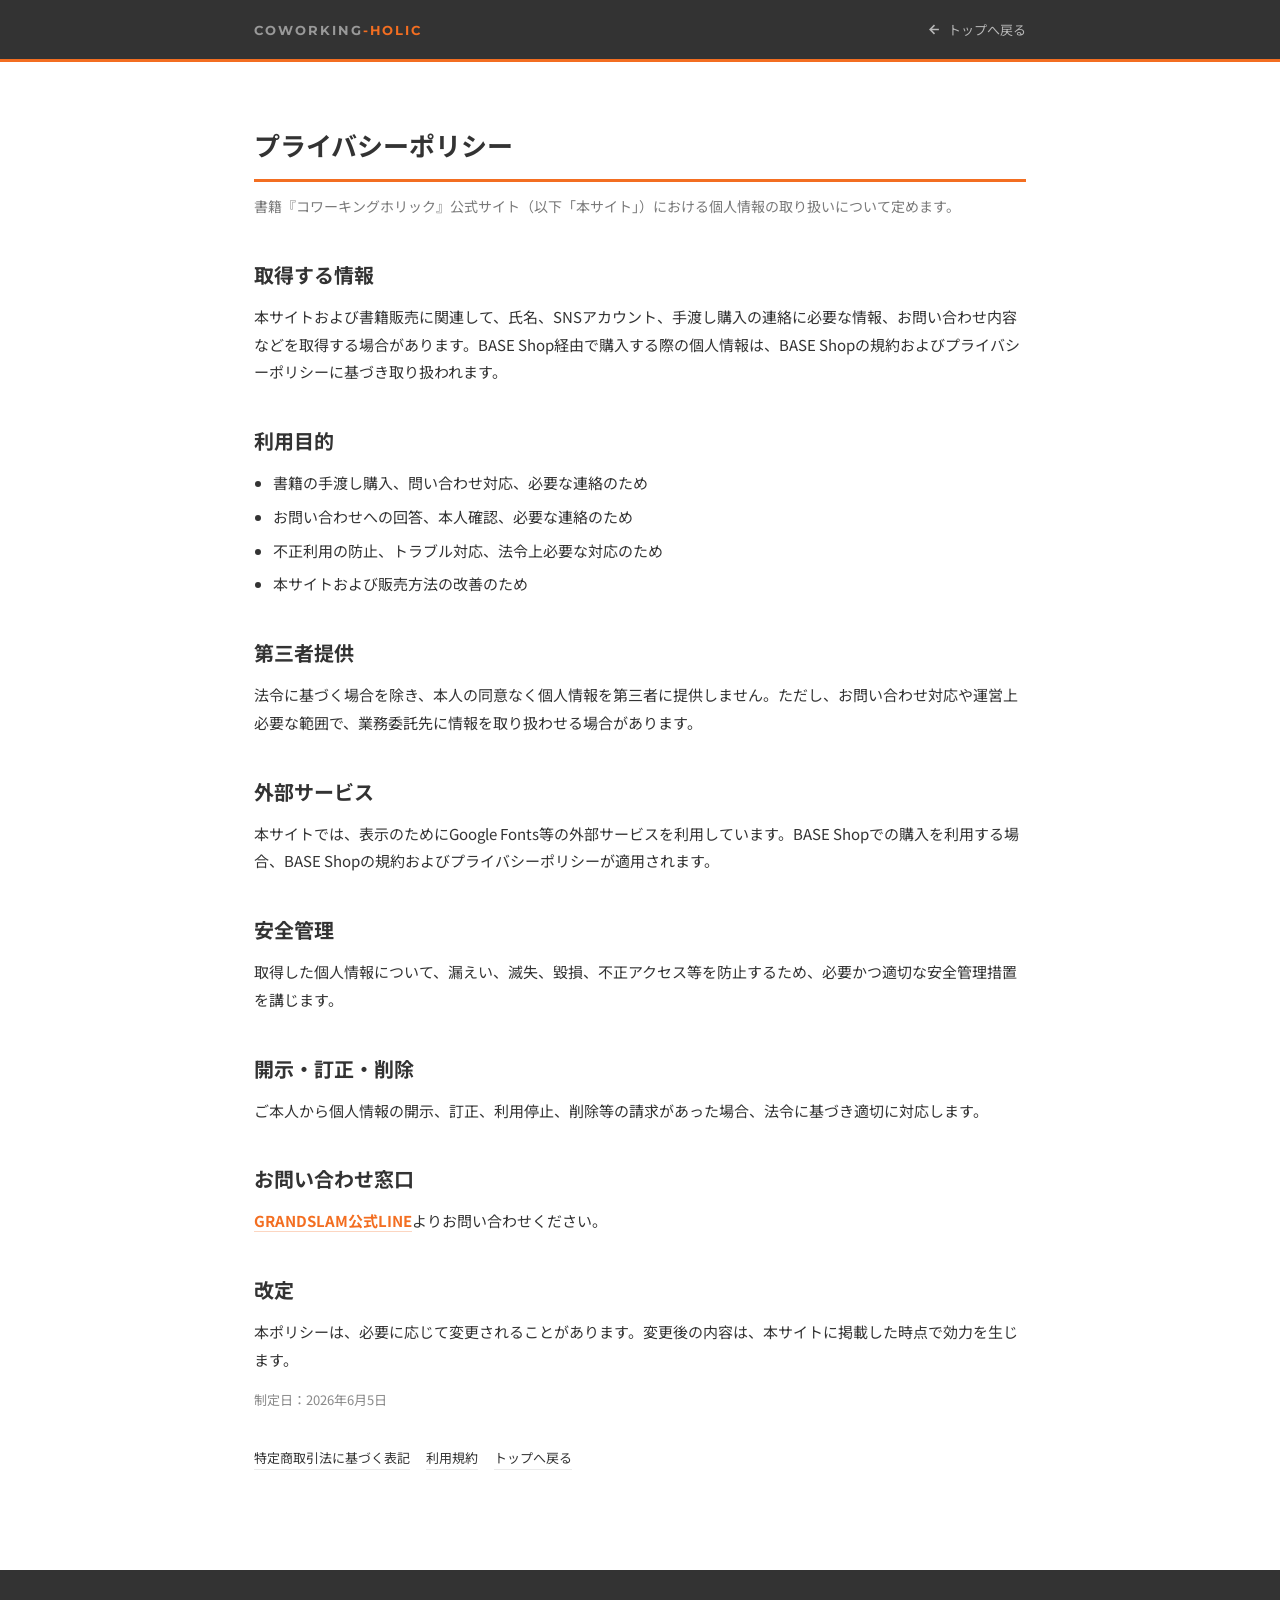
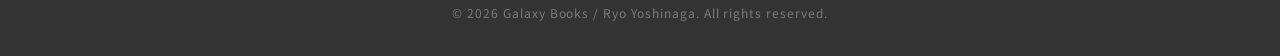
<file: privacy.html>
<!doctype html>
<html lang="ja">
  <head>
    <meta charset="UTF-8" />
    <meta name="viewport" content="width=device-width, initial-scale=1.0" />
    <title>プライバシーポリシー | コワーキングホリック</title>
    <meta
      name="description"
      content="書籍『コワーキングホリック』公式サイトのプライバシーポリシーです。"
    />
    <link
      rel="canonical"
      href="https://coworking-holic.pages.dev/privacy.html"
    />
    <link rel="icon" href="fabi.jpeg" type="image/jpeg" />
    <link rel="preconnect" href="https://fonts.googleapis.com" />
    <link rel="preconnect" href="https://fonts.gstatic.com" crossorigin />
    <link
      href="https://fonts.googleapis.com/css2?family=Noto+Sans+JP:wght@400;500;700&amp;family=Montserrat:wght@700&amp;display=swap"
      rel="stylesheet"
    />
    <link rel="stylesheet" href="legal.css" />
  </head>
  <body>
    <header>
      <div class="container">
        <div class="header-inner">
          <a href="index.html" class="header-logo"
            >COWORKING<span>-HOLIC</span></a
          >
          <a href="index.html" class="back-link">
            <svg
              width="15"
              height="15"
              fill="none"
              viewBox="0 0 24 24"
              stroke="currentColor"
              stroke-width="2.5"
            >
              <path d="M19 12H5M12 19l-7-7 7-7" />
            </svg>
            トップへ戻る
          </a>
        </div>
      </div>
    </header>

    <main>
      <div class="container">
        <h1>プライバシーポリシー</h1>
        <p class="lead">
          書籍『コワーキングホリック』公式サイト（以下「本サイト」）における個人情報の取り扱いについて定めます。
        </p>

        <h2>取得する情報</h2>
        <p>
          本サイトおよび書籍販売に関連して、氏名、SNSアカウント、手渡し購入の連絡に必要な情報、お問い合わせ内容などを取得する場合があります。BASE
          Shop経由で購入する際の個人情報は、BASE
          Shopの規約およびプライバシーポリシーに基づき取り扱われます。
        </p>

        <h2>利用目的</h2>
        <ul class="legal-list">
          <li>書籍の手渡し購入、問い合わせ対応、必要な連絡のため</li>
          <li>お問い合わせへの回答、本人確認、必要な連絡のため</li>
          <li>不正利用の防止、トラブル対応、法令上必要な対応のため</li>
          <li>本サイトおよび販売方法の改善のため</li>
        </ul>

        <h2>第三者提供</h2>
        <p>
          法令に基づく場合を除き、本人の同意なく個人情報を第三者に提供しません。ただし、お問い合わせ対応や運営上必要な範囲で、業務委託先に情報を取り扱わせる場合があります。
        </p>

        <h2>外部サービス</h2>
        <p>
          本サイトでは、表示のためにGoogle
          Fonts等の外部サービスを利用しています。BASE
          Shopでの購入を利用する場合、BASE
          Shopの規約およびプライバシーポリシーが適用されます。
        </p>

        <h2>安全管理</h2>
        <p>
          取得した個人情報について、漏えい、滅失、毀損、不正アクセス等を防止するため、必要かつ適切な安全管理措置を講じます。
        </p>

        <h2>開示・訂正・削除</h2>
        <p>
          ご本人から個人情報の開示、訂正、利用停止、削除等の請求があった場合、法令に基づき適切に対応します。
        </p>

        <h2>お問い合わせ窓口</h2>
        <p>
          <a
            class="inline-link"
            href="https://line.me/R/ti/p/%40213eyjqd"
            target="_blank"
            rel="noopener"
            >GRANDSLAM公式LINE</a
          >よりお問い合わせください。
        </p>

        <h2>改定</h2>
        <p>
          本ポリシーは、必要に応じて変更されることがあります。変更後の内容は、本サイトに掲載した時点で効力を生じます。
        </p>

        <p class="muted">制定日：2026年6月5日</p>

        <div class="legal-nav">
          <a href="tokushoho.html">特定商取引法に基づく表記</a>
          <a href="terms.html">利用規約</a>
          <a href="index.html">トップへ戻る</a>
        </div>
      </div>
    </main>

    <footer>
      <p>© 2026 Galaxy Books / Ryo Yoshinaga. All rights reserved.</p>
    </footer>
  </body>
</html>
</file>
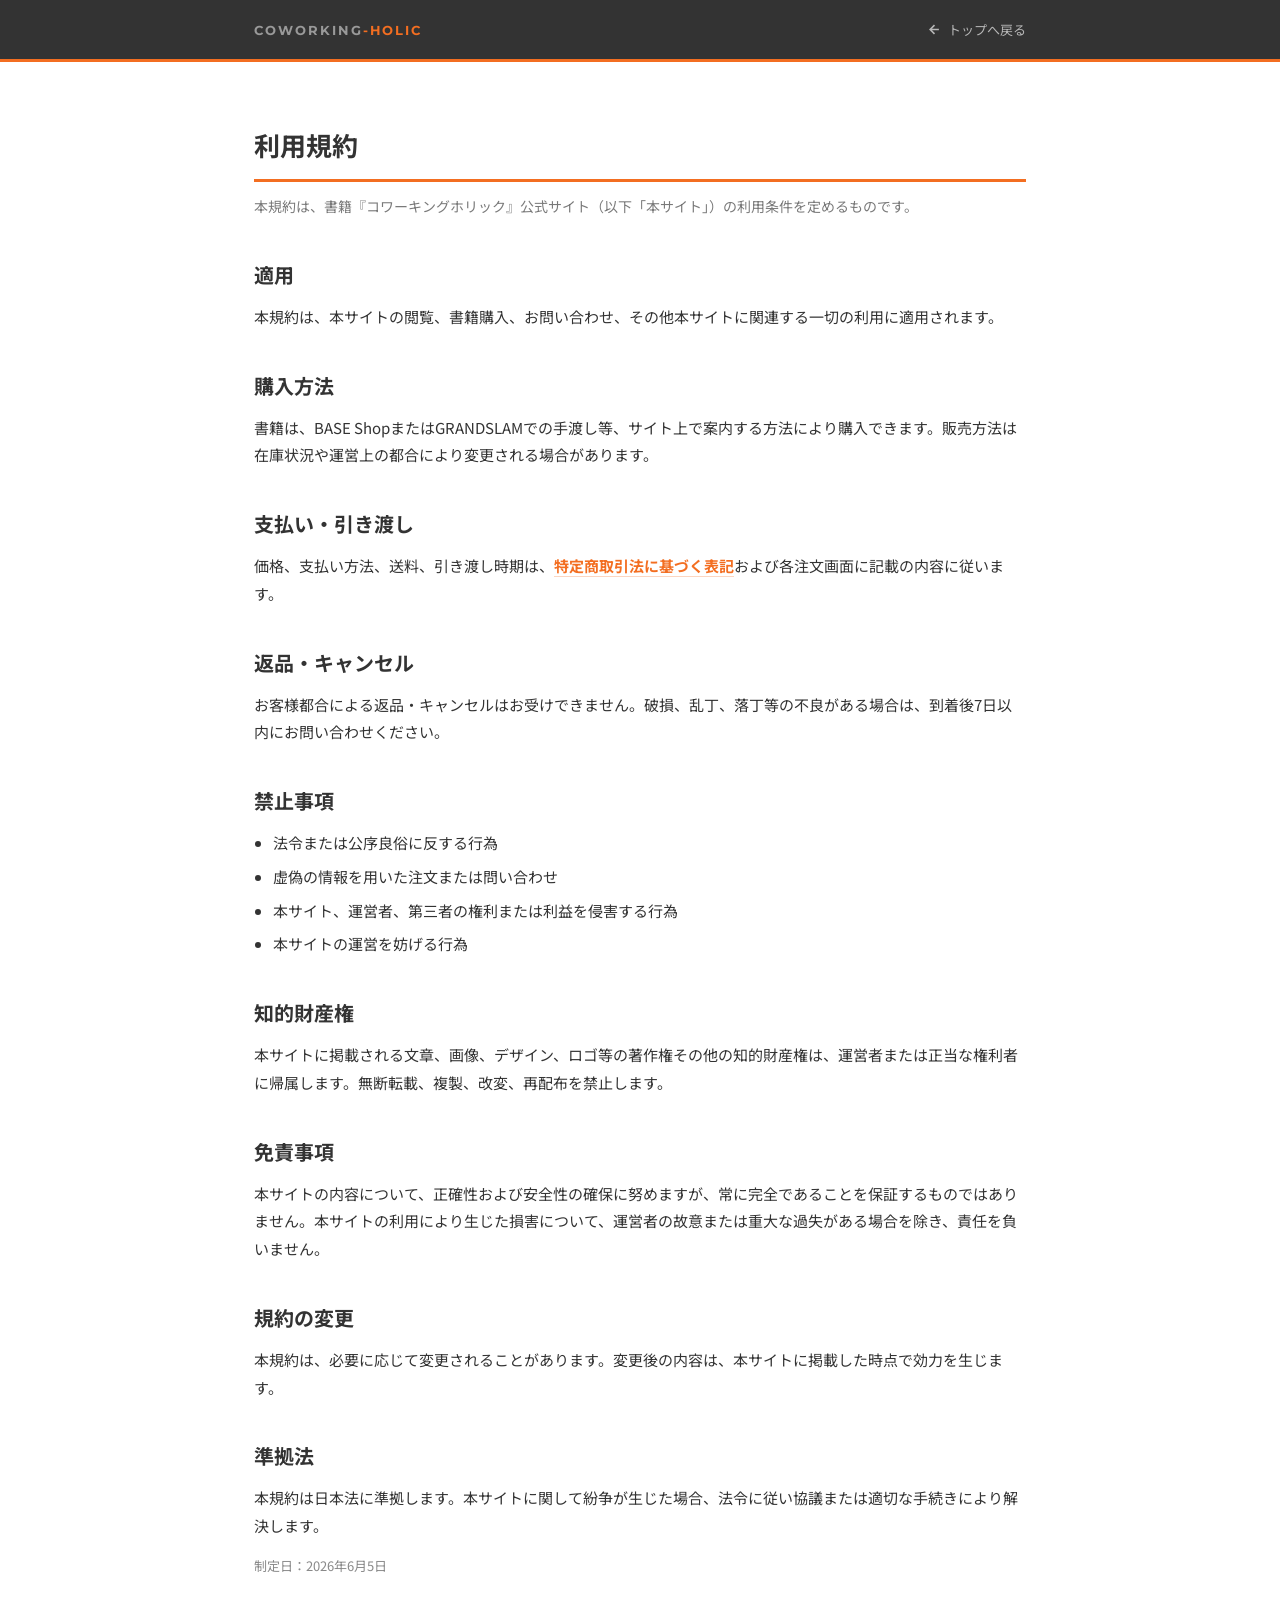
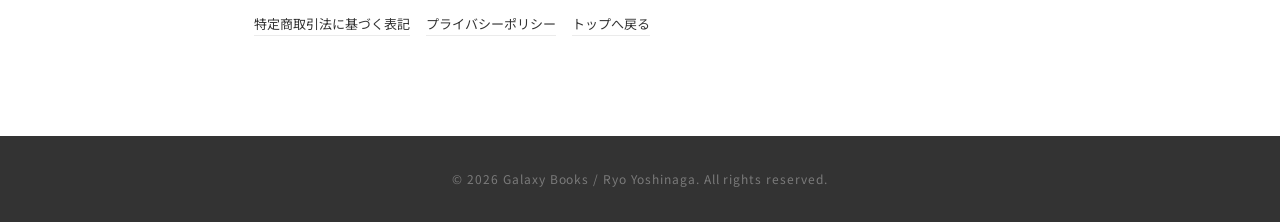
<file: terms.html>
<!doctype html>
<html lang="ja">
  <head>
    <meta charset="UTF-8" />
    <meta name="viewport" content="width=device-width, initial-scale=1.0" />
    <title>利用規約 | コワーキングホリック</title>
    <meta
      name="description"
      content="書籍『コワーキングホリック』公式サイトの利用規約です。"
    />
    <link rel="canonical" href="https://coworking-holic.pages.dev/terms.html" />
    <link rel="icon" href="fabi.jpeg" type="image/jpeg" />
    <link rel="preconnect" href="https://fonts.googleapis.com" />
    <link rel="preconnect" href="https://fonts.gstatic.com" crossorigin />
    <link
      href="https://fonts.googleapis.com/css2?family=Noto+Sans+JP:wght@400;500;700&amp;family=Montserrat:wght@700&amp;display=swap"
      rel="stylesheet"
    />
    <link rel="stylesheet" href="legal.css" />
  </head>
  <body>
    <header>
      <div class="container">
        <div class="header-inner">
          <a href="index.html" class="header-logo"
            >COWORKING<span>-HOLIC</span></a
          >
          <a href="index.html" class="back-link">
            <svg
              width="15"
              height="15"
              fill="none"
              viewBox="0 0 24 24"
              stroke="currentColor"
              stroke-width="2.5"
            >
              <path d="M19 12H5M12 19l-7-7 7-7" />
            </svg>
            トップへ戻る
          </a>
        </div>
      </div>
    </header>

    <main>
      <div class="container">
        <h1>利用規約</h1>
        <p class="lead">
          本規約は、書籍『コワーキングホリック』公式サイト（以下「本サイト」）の利用条件を定めるものです。
        </p>

        <h2>適用</h2>
        <p>
          本規約は、本サイトの閲覧、書籍購入、お問い合わせ、その他本サイトに関連する一切の利用に適用されます。
        </p>

        <h2>購入方法</h2>
        <p>
          書籍は、BASE
          ShopまたはGRANDSLAMでの手渡し等、サイト上で案内する方法により購入できます。販売方法は在庫状況や運営上の都合により変更される場合があります。
        </p>

        <h2>支払い・引き渡し</h2>
        <p>
          価格、支払い方法、送料、引き渡し時期は、<a
            class="inline-link"
            href="tokushoho.html"
            >特定商取引法に基づく表記</a
          >および各注文画面に記載の内容に従います。
        </p>

        <h2>返品・キャンセル</h2>
        <p>
          お客様都合による返品・キャンセルはお受けできません。破損、乱丁、落丁等の不良がある場合は、到着後7日以内にお問い合わせください。
        </p>

        <h2>禁止事項</h2>
        <ul class="legal-list">
          <li>法令または公序良俗に反する行為</li>
          <li>虚偽の情報を用いた注文または問い合わせ</li>
          <li>本サイト、運営者、第三者の権利または利益を侵害する行為</li>
          <li>本サイトの運営を妨げる行為</li>
        </ul>

        <h2>知的財産権</h2>
        <p>
          本サイトに掲載される文章、画像、デザイン、ロゴ等の著作権その他の知的財産権は、運営者または正当な権利者に帰属します。無断転載、複製、改変、再配布を禁止します。
        </p>

        <h2>免責事項</h2>
        <p>
          本サイトの内容について、正確性および安全性の確保に努めますが、常に完全であることを保証するものではありません。本サイトの利用により生じた損害について、運営者の故意または重大な過失がある場合を除き、責任を負いません。
        </p>

        <h2>規約の変更</h2>
        <p>
          本規約は、必要に応じて変更されることがあります。変更後の内容は、本サイトに掲載した時点で効力を生じます。
        </p>

        <h2>準拠法</h2>
        <p>
          本規約は日本法に準拠します。本サイトに関して紛争が生じた場合、法令に従い協議または適切な手続きにより解決します。
        </p>

        <p class="muted">制定日：2026年6月5日</p>

        <div class="legal-nav">
          <a href="tokushoho.html">特定商取引法に基づく表記</a>
          <a href="privacy.html">プライバシーポリシー</a>
          <a href="index.html">トップへ戻る</a>
        </div>
      </div>
    </main>

    <footer>
      <p>© 2026 Galaxy Books / Ryo Yoshinaga. All rights reserved.</p>
    </footer>
  </body>
</html>
</file>
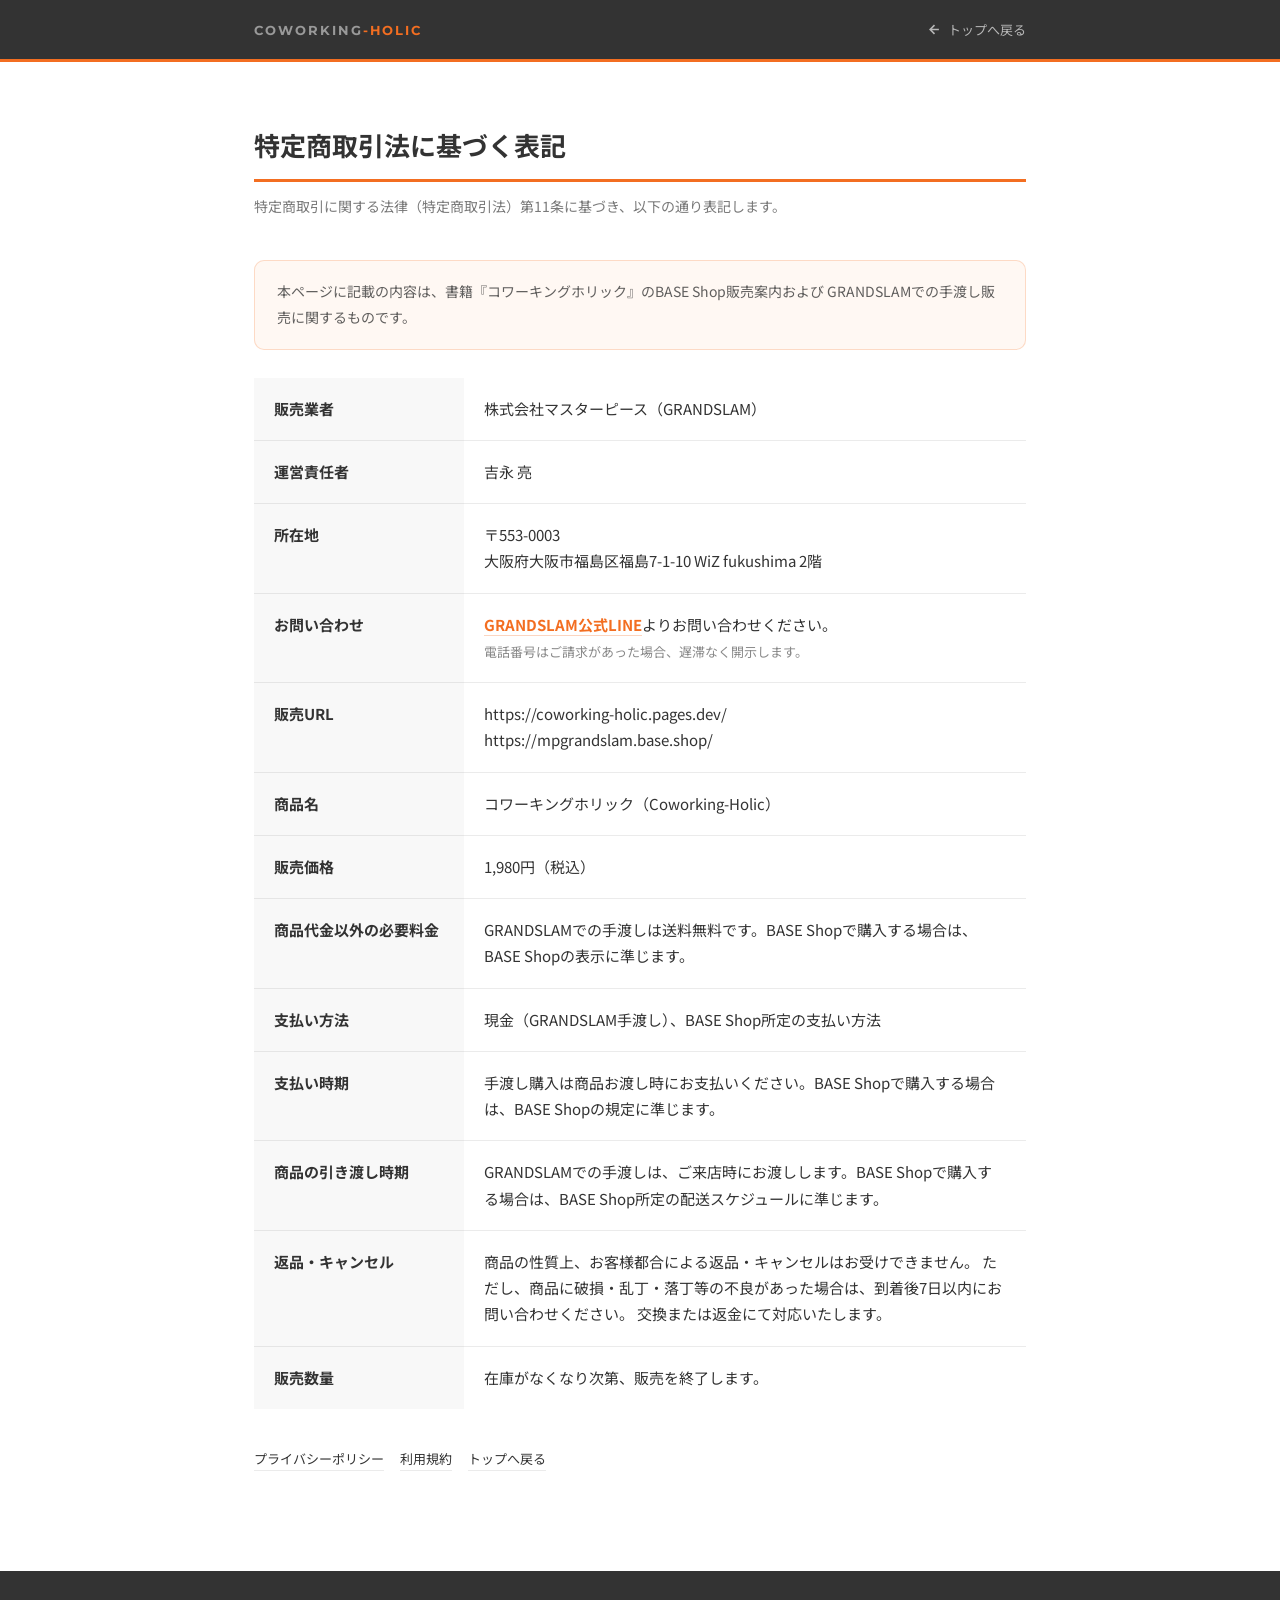
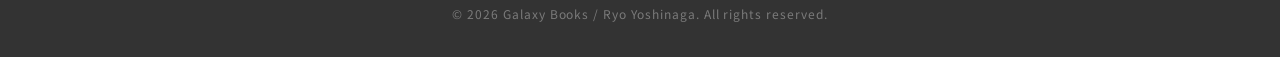
<file: tokushoho.html>
<!doctype html>
<html lang="ja">
  <head>
    <meta charset="UTF-8" />
    <meta name="viewport" content="width=device-width, initial-scale=1.0" />
    <title>特定商取引法に基づく表記 | コワーキングホリック</title>
    <meta
      name="description"
      content="書籍『コワーキングホリック』の特定商取引法に基づく表記です。"
    />
    <link
      rel="canonical"
      href="https://coworking-holic.pages.dev/tokushoho.html"
    />
    <link rel="icon" href="fabi.jpeg" type="image/jpeg" />
    <link rel="preconnect" href="https://fonts.googleapis.com" />
    <link rel="preconnect" href="https://fonts.gstatic.com" crossorigin />
    <link
      href="https://fonts.googleapis.com/css2?family=Noto+Sans+JP:wght@400;500;700&amp;family=Montserrat:wght@700&amp;display=swap"
      rel="stylesheet"
    />
    <link rel="stylesheet" href="legal.css" />
  </head>
  <body>
    <header>
      <div class="container">
        <div class="header-inner">
          <a href="index.html" class="header-logo"
            >COWORKING<span>-HOLIC</span></a
          >
          <a href="index.html" class="back-link">
            <svg
              width="15"
              height="15"
              fill="none"
              viewBox="0 0 24 24"
              stroke="currentColor"
              stroke-width="2.5"
            >
              <path d="M19 12H5M12 19l-7-7 7-7" />
            </svg>
            トップへ戻る
          </a>
        </div>
      </div>
    </header>

    <main>
      <div class="container">
        <h1>特定商取引法に基づく表記</h1>
        <p class="lead">
          特定商取引に関する法律（特定商取引法）第11条に基づき、以下の通り表記します。
        </p>

        <div class="note">
          本ページに記載の内容は、書籍『コワーキングホリック』のBASE
          Shop販売案内および GRANDSLAMでの手渡し販売に関するものです。
        </div>

        <table>
          <tr>
            <th>販売業者</th>
            <td>株式会社マスターピース（GRANDSLAM）</td>
          </tr>
          <tr>
            <th>運営責任者</th>
            <td>吉永 亮</td>
          </tr>
          <tr>
            <th>所在地</th>
            <td>
              〒553-0003<br />
              大阪府大阪市福島区福島7-1-10 WiZ fukushima 2階
            </td>
          </tr>
          <tr>
            <th>お問い合わせ</th>
            <td>
              <a
                class="inline-link"
                href="https://line.me/R/ti/p/%40213eyjqd"
                target="_blank"
                rel="noopener"
                >GRANDSLAM公式LINE</a
              >よりお問い合わせください。<br />
              <span class="muted"
                >電話番号はご請求があった場合、遅滞なく開示します。</span
              >
            </td>
          </tr>
          <tr>
            <th>販売URL</th>
            <td>
              https://coworking-holic.pages.dev/<br />
              https://mpgrandslam.base.shop/
            </td>
          </tr>
          <tr>
            <th>商品名</th>
            <td>コワーキングホリック（Coworking-Holic）</td>
          </tr>
          <tr>
            <th>販売価格</th>
            <td>1,980円（税込）</td>
          </tr>
          <tr>
            <th>商品代金以外の必要料金</th>
            <td>
              GRANDSLAMでの手渡しは送料無料です。BASE Shopで購入する場合は、BASE
              Shopの表示に準じます。
            </td>
          </tr>
          <tr>
            <th>支払い方法</th>
            <td>現金（GRANDSLAM手渡し）、BASE Shop所定の支払い方法</td>
          </tr>
          <tr>
            <th>支払い時期</th>
            <td>
              手渡し購入は商品お渡し時にお支払いください。BASE
              Shopで購入する場合は、BASE Shopの規定に準じます。
            </td>
          </tr>
          <tr>
            <th>商品の引き渡し時期</th>
            <td>
              GRANDSLAMでの手渡しは、ご来店時にお渡しします。BASE
              Shopで購入する場合は、BASE Shop所定の配送スケジュールに準じます。
            </td>
          </tr>
          <tr>
            <th>返品・キャンセル</th>
            <td>
              商品の性質上、お客様都合による返品・キャンセルはお受けできません。
              ただし、商品に破損・乱丁・落丁等の不良があった場合は、到着後7日以内にお問い合わせください。
              交換または返金にて対応いたします。
            </td>
          </tr>
          <tr>
            <th>販売数量</th>
            <td>在庫がなくなり次第、販売を終了します。</td>
          </tr>
        </table>

        <div class="legal-nav">
          <a href="privacy.html">プライバシーポリシー</a>
          <a href="terms.html">利用規約</a>
          <a href="index.html">トップへ戻る</a>
        </div>
      </div>
    </main>

    <footer>
      <p>© 2026 Galaxy Books / Ryo Yoshinaga. All rights reserved.</p>
    </footer>
  </body>
</html>
</file>
<file: legal.css>
*, *::before, *::after { box-sizing: border-box; margin: 0; padding: 0; }
:root { --orange: #F36E21; --graphite: #333333; --mist: #F8F8F8; --line: rgba(0,0,0,0.08); }
body { font-family: 'Noto Sans JP', sans-serif; color: var(--graphite); background: #fff; }
.container { width: 100%; max-width: 820px; margin: 0 auto; padding: 0 24px; }

header {
  background: var(--graphite);
  padding: 20px 0;
  border-bottom: 3px solid var(--orange);
}
.header-inner { display: flex; align-items: center; justify-content: space-between; gap: 16px; }
.header-logo {
  font-family: 'Montserrat', sans-serif;
  font-size: 13px;
  font-weight: 700;
  color: rgba(255,255,255,0.5);
  letter-spacing: 0.15em;
  text-decoration: none;
}
.header-logo span { color: var(--orange); }
.back-link {
  display: inline-flex;
  align-items: center;
  gap: 6px;
  color: rgba(255,255,255,0.65);
  font-size: 13px;
  text-decoration: none;
  transition: color 0.2s;
}
.back-link:hover { color: var(--orange); }

main { padding: 64px 0 100px; }
h1 {
  font-size: 26px;
  font-weight: 700;
  margin-bottom: 8px;
  padding-bottom: 16px;
  border-bottom: 3px solid var(--orange);
}
h2 { font-size: 20px; margin: 40px 0 14px; }
p { font-size: 15px; line-height: 1.85; margin-bottom: 14px; }
h1, h2, p, .note, .legal-list li, .legal-nav a, .header-logo, .back-link {
  max-width: 100%;
  overflow-wrap: anywhere;
  word-break: break-word;
}
.lead {
  font-size: 14px;
  color: rgba(51,51,51,0.66);
  margin-top: 12px;
  margin-bottom: 40px;
}

table { width: 100%; border-collapse: collapse; table-layout: fixed; margin: 28px 0 40px; }
th, td {
  padding: 18px 20px;
  border-bottom: 1px solid var(--line);
  font-size: 15px;
  line-height: 1.75;
  vertical-align: top;
  text-align: left;
  overflow-wrap: anywhere;
  word-break: normal;
}
th { width: 210px; background: var(--mist); font-weight: 700; white-space: nowrap; }
td { background: #fff; }
tr:last-child th, tr:last-child td { border-bottom: none; }

.note {
  background: #FFF8F3;
  border: 1px solid rgba(243,110,33,0.22);
  border-radius: 10px;
  padding: 18px 22px;
  width: 100%;
  max-width: 100%;
  font-size: 14px;
  line-height: 1.85;
  color: rgba(51,51,51,0.78);
  margin-bottom: 24px;
}
.muted { color: rgba(51,51,51,0.58); font-size: 13px; }
.inline-link { color: var(--orange); font-weight: 700; text-decoration: none; border-bottom: 1px solid rgba(243,110,33,0.28); }
.inline-link:hover { border-color: var(--orange); }
.legal-list { margin: 0 0 20px 1.2em; }
.legal-list li { font-size: 15px; line-height: 1.85; margin-bottom: 6px; }
.legal-nav { display: flex; gap: 16px; flex-wrap: wrap; margin-top: 36px; }
.legal-nav a { color: var(--graphite); font-size: 13px; text-decoration: none; border-bottom: 1px solid var(--line); padding-bottom: 2px; }
.legal-nav a:hover { color: var(--orange); }

footer { background: var(--graphite); padding: 32px 0; text-align: center; }
footer p {
  font-size: 12px;
  color: rgba(255,255,255,0.35);
  letter-spacing: 0.08em;
  margin: 0;
}

@media(max-width:600px) {
  .container { padding: 0 18px; }
  .header-inner { align-items: flex-start; flex-direction: column; }
  h1 { font-size: 24px; line-height: 1.35; }
  h1, h2, p, .note, th, td, .legal-list li, .legal-nav a {
    line-break: strict;
    word-break: normal;
  }
  .note { padding: 16px 18px; }
  table, tbody, tr, th, td { display: block; width: 100%; }
  table { table-layout: auto; }
  tr { border-bottom: 1px solid var(--line); }
  th {
    border-bottom: none;
    padding-bottom: 6px;
    white-space: normal;
  }
  td { padding-top: 0; border-bottom: none; }
  tr:last-child { border-bottom: none; }
  th, td { padding: 14px 12px; font-size: 14px; }
  main { padding-top: 48px; }
}
</file>
